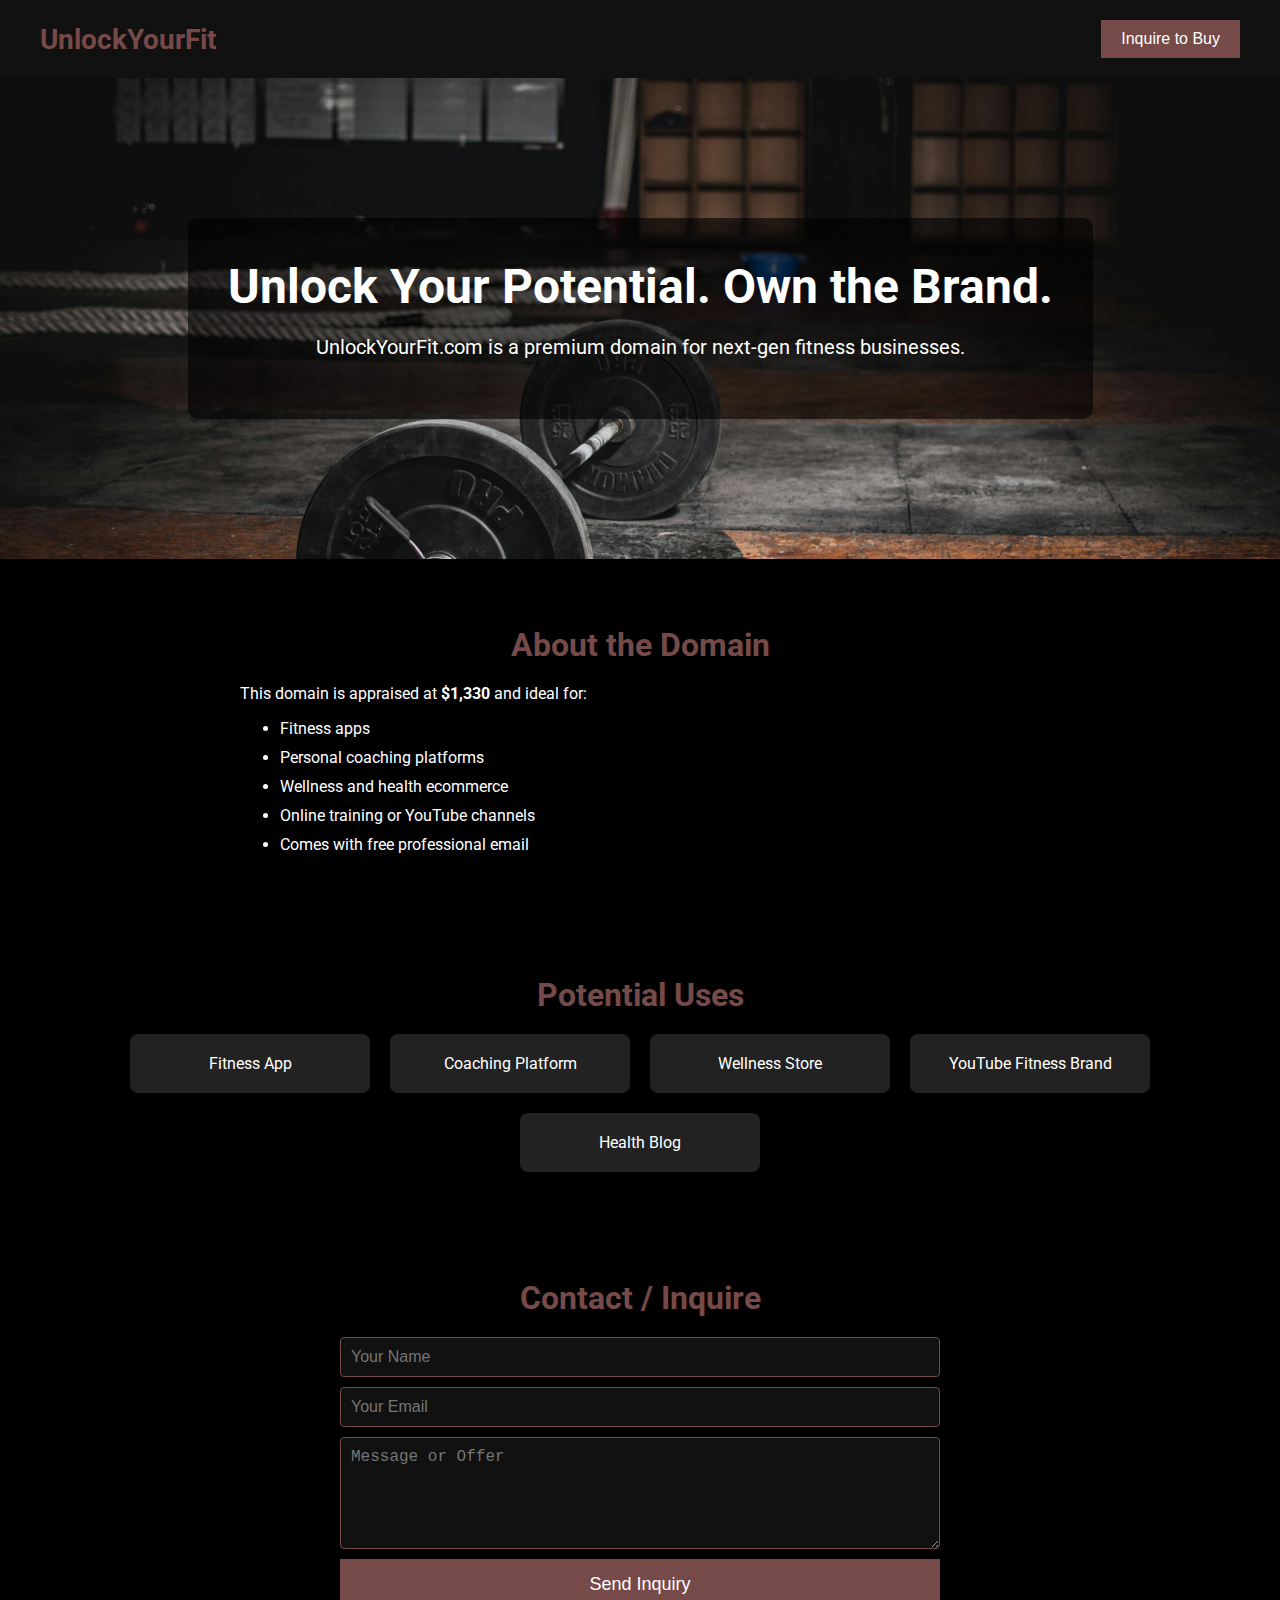
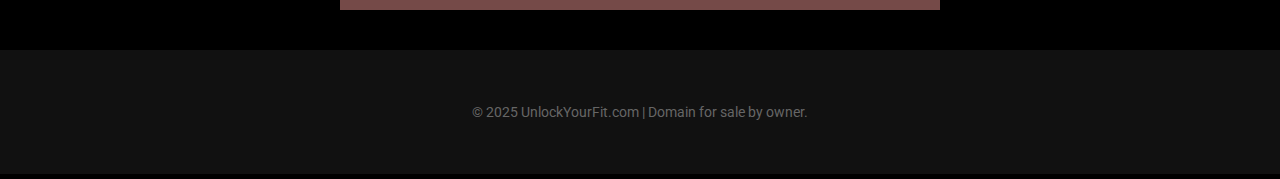
<file: index.html>
<!DOCTYPE html>
<html lang="en">
<head>
  <meta charset="UTF-8">
  <meta name="viewport" content="width=device-width, initial-scale=1.0">
  <title>Unlock Your Fit</title>
  <link href="https://fonts.googleapis.com/css2?family=Roboto:wght@400;700&display=swap" rel="stylesheet">
  <link rel="stylesheet" href="style.css">
 <!-- Google tag (gtag.js) -->
<script async src="https://www.googletagmanager.com/gtag/js?id=G-24G43FHL9S"></script>
<script>
  window.dataLayer = window.dataLayer || [];
  function gtag(){dataLayer.push(arguments);}
  gtag('js', new Date());

  gtag('config', 'G-24G43FHL9S');
</script>
</head>
<body>
  <header>
    <div class="logo">UnlockYourFit</div>
    <button class="nav-btn" onclick="document.getElementById('contact').scrollIntoView({ behavior: 'smooth' })">Inquire to Buy</button>
  </header>

  <section class="hero">
    <div class="hero-content">
      <h1>Unlock Your Potential. Own the Brand.</h1>
      <p>UnlockYourFit.com is a premium domain for next-gen fitness businesses.</p>
    </div>
  </section>

  <section>
    <h2 class="section-title">About the Domain</h2>
    <div class="features">
      <p>This domain is appraised at <strong>$1,330</strong> and ideal for:</p>
      <ul>
        <li>Fitness apps</li>
        <li>Personal coaching platforms</li>
        <li>Wellness and health ecommerce</li>
        <li>Online training or YouTube channels</li>
        <li>Comes with free professional email</li>
      </ul>
    </div>
  </section>

  <section>
    <h2 class="section-title">Potential Uses</h2>
    <div class="use-cases">
      <div class="use-case">Fitness App</div>
      <div class="use-case">Coaching Platform</div>
      <div class="use-case">Wellness Store</div>
      <div class="use-case">YouTube Fitness Brand</div>
      <div class="use-case">Health Blog</div>
    </div>
  </section>

  <section id="contact">
    <h2 class="section-title">Contact / Inquire</h2>
    <form>
      <input type="text" placeholder="Your Name" required>
      <input type="email" placeholder="Your Email" required>
      <textarea placeholder="Message or Offer" rows="5" required></textarea>
      <button class="cta" type="submit">Send Inquiry</button>
    </form>
  </section>

  <footer>
    <p>&copy; 2025 UnlockYourFit.com | Domain for sale by owner.</p>
  </footer>
</body>
</html>
</file>
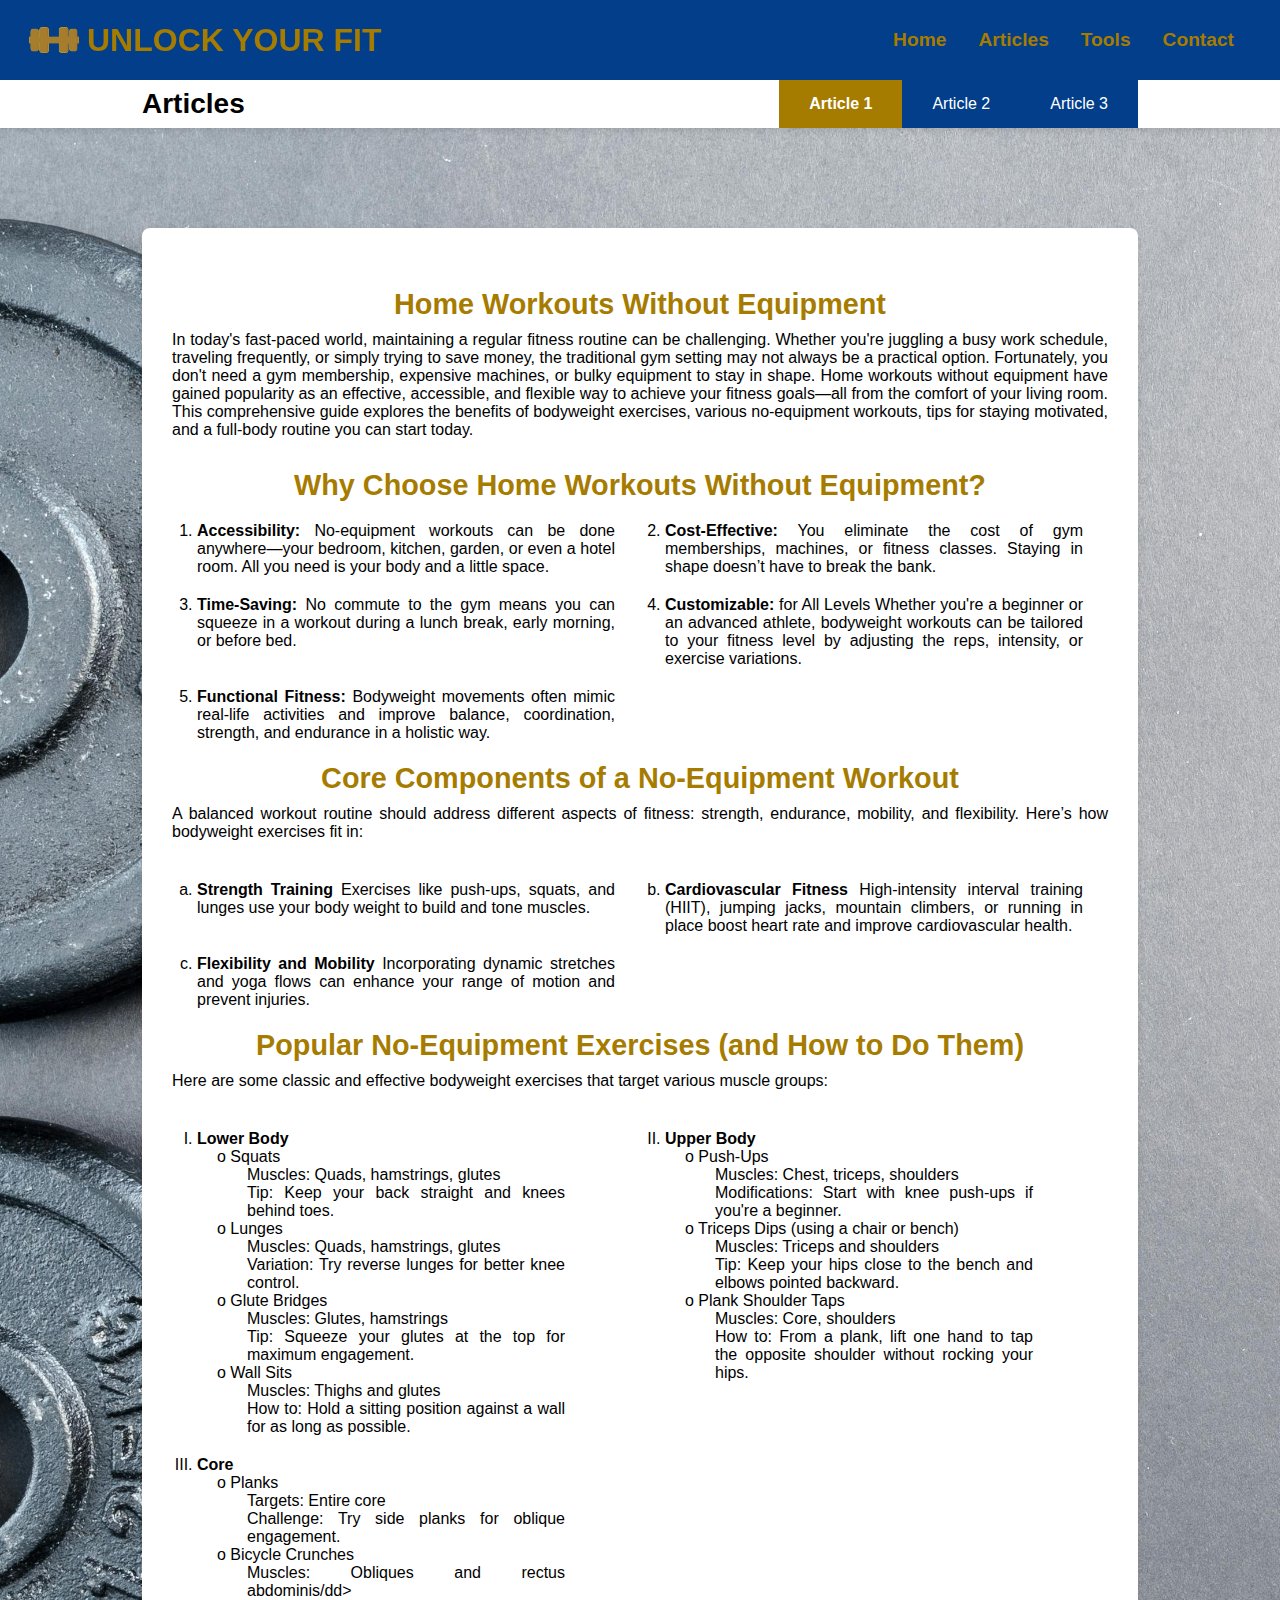
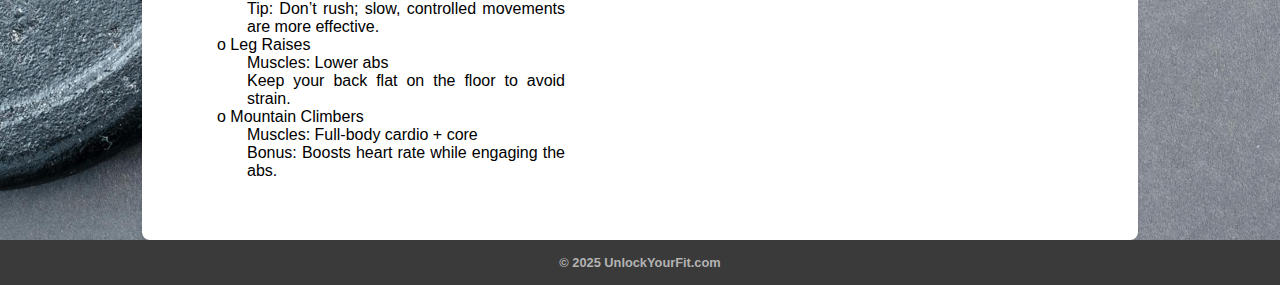
<file: articles.html>
<!DOCTYPE html>
<html lang="en">

<head>
  <meta charset="UTF-8" />
  <meta name="viewport" content="width=device-width, initial-scale=1.0" />
  <title>Unlock Your Fit</title>
  <link rel="stylesheet" href="styles-articles.css" />
  <link href="https://fonts.googleapis.com/css2?family=Saira:ital,wght@0,100..900;1,100..900&display=swap"
    rel="stylesheet" />
  <script async src="https://pagead2.googlesyndication.com/pagead/js/adsbygoogle.js?client=ca-pub-2426995414809397"
     crossorigin="anonymous"></script>
</head>

<body>
  <!-- Navbar Section-->
  <nav class="navbar">
    <div class="navbar__container">
      <a href="/" id="navbar__logo"><img class="web__logo" src="/images/website_logo.png" alt="dumbbell" />UNLOCK YOUR
        FIT</a>
      <div class="navbar__toggle" id="mobile-menu">
        <span class="bar"></span>
        <span class="bar"></span>
        <span class="bar"></span>
      </div>
      <ul class="navbar__menu">
        <li class="navbar__item">
          <a href="/" class="navbar__links">Home</a>
        </li>
        <li class="navbar__item">
          <a href="/articles.html" class="navbar__links">Articles</a>
        </li>
        <li class="navbar__item">
          <a href="/tools.html" class="navbar__links">Tools</a>
        </li>
        <li class="navbar__item">
          <a href="/contact.html" class="navbar__links">Contact</a>
        </li>
      </ul>
    </div>
  </nav>

  <header>
    <nav>
      <h1>Articles</h1>
      <ul class="tabs">
        <li class="tab is-active">
          <a data-switcher data-tab="1">Article 1</a>
        </li>
        <li class="tab">
          <a data-switcher data-tab="2">Article 2</a>
        </li>
        <li class="tab">
          <a data-switcher data-tab="3">Article 3</a>
        </li>
      </ul>
    </nav>
  </header>

  <main>
    <section class="pages">
      <div class="page is-active" data-page="1">
        <h2>Home Workouts Without Equipment</h2>
        <p>
          In today's fast-paced world, maintaining a regular fitness routine can
          be challenging. Whether you're juggling a busy work schedule,
          traveling frequently, or simply trying to save money, the traditional
          gym setting may not always be a practical option. Fortunately, you
          don't need a gym membership, expensive machines, or bulky equipment to
          stay in shape. Home workouts without equipment have gained popularity
          as an effective, accessible, and flexible way to achieve your fitness
          goals—all from the comfort of your living room. This comprehensive
          guide explores the benefits of bodyweight exercises, various
          no-equipment workouts, tips for staying motivated, and a full-body
          routine you can start today.
        </p>

        <h3>Why Choose Home Workouts Without Equipment?
          </h2>
          <ol>
            <li>
              <b>Accessibility:</b> No-equipment workouts can be done anywhere—your
              bedroom, kitchen, garden, or even a hotel room. All you need is your
              body and a little space.
            </li>
            <li>
              <b>Cost-Effective:</b> You eliminate the cost of gym memberships, machines,
              or fitness classes. Staying in shape doesn’t have to break the bank.
            </li>
            <li>
              <b>Time-Saving:</b> No commute to the gym means you can squeeze in a
              workout during a lunch break, early morning, or before bed.
            </li>
            <li>
              <b>Customizable:</b> for All Levels Whether you're a beginner or an
              advanced athlete, bodyweight workouts can be tailored to your fitness
              level by adjusting the reps, intensity, or exercise variations.
            </li>
            <li>
              <b>Functional Fitness:</b> Bodyweight movements often mimic real-life
              activities and improve balance, coordination, strength, and endurance
              in a holistic way.
            </li>
          </ol>

          <h4>Core Components of a No-Equipment Workout</h4>
          <p>
            A balanced workout routine should address different aspects of fitness: strength, endurance, mobility, and
            flexibility. Here’s how bodyweight exercises fit in:
          </p>
          <ol type="a">
            <li>
              <b>Strength Training</b>
              Exercises like push-ups, squats, and lunges use your body weight to build and tone muscles.
            </li>
            <li>
              <b>Cardiovascular Fitness</b>
              High-intensity interval training (HIIT), jumping jacks, mountain climbers, or running in place boost heart
              rate and improve cardiovascular health.
            </li>
            <li>
              <b>Flexibility and Mobility</b>
              Incorporating dynamic stretches and yoga flows can enhance your range of motion and prevent injuries.
            </li>
          </ol>

          <h5>Popular No-Equipment Exercises (and How to Do Them)</h5>
          <p>
            Here are some classic and effective bodyweight exercises that target various muscle groups:
          </p>
          <ol type="I">
            <li>
              <b>Lower Body</b>
              <dl>
                <dt>o Squats</dt>
                <dd>Muscles: Quads, hamstrings, glutes</dd>
                <dd>Tip: Keep your back straight and knees behind toes.</dd>
                <dt>o Lunges</dt>
                <dd>Muscles: Quads, hamstrings, glutes</dd>
                <dd>Variation: Try reverse lunges for better knee control.</dd>
                <dt>o Glute Bridges</dt>
                <dd>Muscles: Glutes, hamstrings</dd>
                <dd>Tip: Squeeze your glutes at the top for maximum engagement.</dd>
                <dt>o Wall Sits</dt>
                <dd>Muscles: Thighs and glutes</dd>
                <dd>How to: Hold a sitting position against a wall for as long as possible.</dd>
              </dl>
            </li>
            <li>
              <b>Upper Body</b>
              <dl>
                <dt>o Push-Ups</dt>
                <dd>Muscles: Chest, triceps, shoulders</dd>
                <dd>Modifications: Start with knee push-ups if you're a beginner.</dd>
                <dt>o Triceps Dips (using a chair or bench)</dt>
                <dd>Muscles: Triceps and shoulders</dd>
                <dd>Tip: Keep your hips close to the bench and elbows pointed backward.</dd>
                <dt>o Plank Shoulder Taps</dt>
                <dd>Muscles: Core, shoulders</dd>
                <dd>How to: From a plank, lift one hand to tap the opposite shoulder without rocking your hips.</dd>
              </dl>
            </li>
            <li>
              <b>Core</b>
              <dt>o Planks</dt>
              <dd>Targets: Entire core</dd>
              <dd>Challenge: Try side planks for oblique engagement.</dd>
              <dt>o Bicycle Crunches</dt>
              <dd>Muscles: Obliques and rectus abdominis/dd>
              <dd>Tip: Don’t rush; slow, controlled movements are more effective.</dd>
              <dt>o Leg Raises</dt>
              <dd>Muscles: Lower abs</dd>
              <dd>Keep your back flat on the floor to avoid strain.</dd>
              <dt>o Mountain Climbers</dt>
              <dd>Muscles: Full-body cardio + core</dd>
              <dd>Bonus: Boosts heart rate while engaging the abs.</dd>
              </dl>
            </li>
          </ol>
      </div>
      <!-- End of Article 1  -->
      <div class="page" data-page="2">
        <h2>Resistance Band Training</h2>
        <p>In the world of fitness, simplicity often yields the most effective results. While gym machines and heavy
          weights have their place, there’s one underrated tool that can offer a full-body workout, improve strength and
          mobility, and travel easily with you: the resistance band.

          Whether you’re a beginner looking to get started with strength training or an experienced athlete searching
          for more variety, resistance band training offers an adaptable, affordable, and surprisingly powerful workout
          solution. In this comprehensive guide, we’ll explore what resistance bands are, their benefits, how to use
          them, key exercises, and a complete training plan you can start today.
        </p>

        <h3>What Are Resistance Bands?</h3>
        <p>
          Resistance bands are elastic bands made of rubber or latex that provide external resistance to your muscles
          during an exercise. They come in various shapes, sizes, and resistance levels, such as:
        </p>
        <ul>
          <li>Loop bands: Circular bands often used for lower body work.</li>
          <li>Tube bands with handles: Resemble jump ropes and are ideal for upper body exercises.</li>
          <li>Therapy bands: Flat, wide bands used for rehabilitation and stretching.</li>
          <li>Figure 8 bands: Shaped like an "8", great for upper body isolation moves.</li>
        </ul>
        <p>
          Each type of band is color-coded to indicate resistance level—ranging from light to extra heavy—though color
          coding may vary between brands.
        </p>

        <h4>Why Train with Resistance Bands?</h4>
        <ol>
          <b>Versatile for All Fitness Levels</b>
          <p>
            From beginners to pros, resistance bands can be adapted to your strength level by using thicker bands or
            doubling up for added resistance.
          </p>
          <b>Joint-Friendly</b>
          <p>
            Unlike heavy weights, resistance bands offer smooth, controlled motion that’s gentle on joints, making
            them
            ideal for injury prevention and rehabilitation.
          </p>
          <b>Build Strength and Muscle</b>
          <p>
            Resistance bands challenge your muscles through the entire range of motion—especially during eccentric
            (lowering) movements—which promotes greater muscle activation and growth.
          </p>
          <b>Portable and Space-Efficient</b>
          <p>
            Bands are compact and lightweight, making them perfect for travel, home workouts, or even outdoor
            sessions.
          </p>
          <b>Great for Functional Training</b>
          <p>
            Bands simulate real-world movements by engaging stabilizer muscles, improving balance, and increasing
            joint
            mobility.
          </p>
        </ol>
        <h5>Muscles You Can Target with Resistance Bands</h5>
        <p>Resistance bands allow you to work virtually every muscle group:</p>
        <ul>
          <li>Upper Body: Chest, shoulders, back, biceps, triceps</li>
          <li>Lower Body: Glutes, hamstrings, quads, calves</li>
          <li>Core: Abs, obliques, lower back</li>
        </ul>
        <p>
          You can use bands for strength training, stretching, rehab, warm-ups, and even dynamic cardio movements.
        </p>
        <h6>How to Get Started with Resistance Band Training</h6>
        <ol type="1">
          <li>Choose the Right Band</li>
          <p>
            Start with a light or medium resistance if you’re new to strength training. Over time, you can progress to
            heavier bands for more resistance.
          </p>
          <li>Warm-Up First</li>
          <p>
            Even if resistance bands are low-impact, warming up is essential. Spend 5–10 minutes doing dynamic stretches
            or light cardio like marching in place.
          </p>
          <li>Focus on Form</li>
          <p>
            Control each movement. Don’t let the band snap back—this phase (eccentric) is key to strength development.
          </p>
          <li>Anchor Safely</li>
          <p>
            If you’re anchoring bands to doors or furniture, ensure the anchor is secure and the band won’t slip during
            movement.
          </p>
          <li>Track Your Progress</li>
          <p>Record your reps, sets, and resistance level. Gradually increase difficulty by adding more reps, using a
            thicker band, or performing slower repetitions.</p>
        </ol>
      </div>
      <!-- End of Article 2  -->
      <div class="page" data-page="3">
        <h2>The Best Exercises for Muscle Growth: Build Strength, Size, and Power</h2>
        <p>
          Building muscle isn't just about lifting heavy—it's about lifting smart. Whether you're looking to gain
          strength, improve athletic performance, or sculpt a lean, muscular physique, choosing the right exercises is
          crucial. With thousands of workout options available, it’s easy to get overwhelmed. That’s why we’ve compiled
          the best exercises for muscle growth, backed by science and favored by athletes and coaches around the world.

          This comprehensive guide explores the principles of hypertrophy, the top exercises for each muscle group, and
          key tips to make your workouts more effective.
        </p>
        <h3>Understanding Muscle Growth (Hypertrophy)</h3>
        <p>
          Before diving into the best exercises, it’s important to understand what causes muscles to grow. Muscle
          hypertrophy happens primarily through:
        </p>
        <ol type="1">
          <li>Mechanical Tension – Lifting heavy loads with proper form stretches and stresses the muscle fibers.</li>
          <li>Muscle Damage – Controlled tearing of muscle fibers during resistance training leads to repair and growth.</li>
          <li>Metabolic Stress – The "burn" or pump you feel during higher rep sets stimulates growth through lactic acid buildup and cellular swelling.</li>
        </ol>
        <p>To maximize muscle growth, your workouts should include progressive overload (gradually increasing resistance), volume (total sets and reps), and consistency over time.</p>
        <h4>Top Compound and Isolation Exercises for Muscle Growth</h4>
        <p>The best exercises combine compound lifts (multi-joint movements) with isolation exercises (targeting specific muscles) to maximize size and strength across the entire body.</p>
        <ol type ="1">
        <li>
          <b>Chest</b>
          <dt>Barbell Bench Press</dt>
          <ul>
          <li>Why it works: Targets the chest, shoulders, and triceps. Allows for heavy loads and progressive overload.</li>
          <li>Tip: Keep your feet planted, lower the bar slowly, and press up explosively.</li>
          </ul>
          <dt>Dumbbell Press</dt>
          <ul>
          <li>Why it works: Enhances range of motion and recruits stabilizer muscles.</li>
          <li>Variation: Flat, incline, or decline to emphasize different chest areas.</li>
          </ul>
          <dt>Chest Fly (Cable or Dumbbell)</dt>
          <ul>
          <li>Why it works: Great isolation exercise for inner and outer chest development.</li>
          <li>Tip: Keep a slight bend in the elbows and focus on squeezing the chest at the top.</li>
          </ul>
        </li>

        <li>
          <b>Back</b>
          <dt>Pull-Ups or Chin-Ups</dt>
          <ul>
          <li>Why it works: Builds wide lats and upper-back strength.</li>
          <li>Tip: Use different grips to target specific areas (e.g., wide for lats, close for biceps).</li>
          </ul>
          <dt>Barbell Rows</dt>
          <ul>
          <li>Why it works: Engages the lats, rhomboids, and rear delts. Builds thickness.</li>
          <li>Tip: Keep your back flat and pull to your lower ribs.</li>
          </ul>
          <dt>Lat Pulldowns</dt>
          <ul>
          <li>Why it works: Good alternative to pull-ups; helps isolate the lats.</li>
          <li>Tip: Lean slightly back and pull the bar to your chest, not behind your neck.</li>
          </ul>
        </li>

        <li>
          <b>Shoulders</b>
          <dt>Overhead Press (Barbell or Dumbbell)</dt>
          <ul>
          <li>WWhy it works: Trains the entire shoulder girdle and triceps.</li>
          <li>Tip: Perform seated or standing. Avoid flaring elbows too wide.</li>
          </ul>
          <dt>Lateral Raises</dt>
          <ul>
          <li>Why it works: Isolates the side delts to build width.</li>
          <li>Tip: Use light weights with controlled form; don’t swing.</li>
          </ul>
          <dt>Rear Delt Flys</dt>
          <ul>
          <li>Why it works: Targets the often-neglected rear deltoids.</li>
          <li>Tip: Bend forward and raise arms to the side in a T-shape.</li>
          </ul>
        </li>

        <li>
          <b>Arms</b>
          <dt>Barbell Bicep Curls</dt>
          <ul>
          <li>WWhy it works: Classic bicep-builder that allows heavy resistance.</li>
          <li>Tip: Avoid swinging; keep elbows pinned to your sides.</li>
          </ul>
          <dt>Dumbbell Hammer Curls</dt>
          <ul>
          <li>Why it works: Emphasizes the brachialis and forearms.</li>
          <li>Tip: Keep palms facing each other and lift with control.</li>
          </ul>
          <dt>Triceps Dips</dt>
          <ul>
          <li>Why it works: Bodyweight compound movement that targets all three heads of the triceps.</li>
          <li>Tip: Lean slightly forward and keep elbows tucked.</li>
          </ul>
          <dt>Overhead Triceps Extensions</dt>
          <ul>
          <li>Why it works: Isolates the long head of the triceps.</li>
          <li>Tip: Use a dumbbell or rope and keep elbows close to your ears.</li>
          </ul>
        </li>

        <li>
          <b>Legs</b>
          <dt>Barbell Back Squats</dt>
          <ul>
          <li>WWhy it works: King of all exercises—targets quads, glutes, hamstrings, and core.</li>
          <li>Tip: Keep chest up, knees out, and squat to at least parallel.</li>
          </ul>
          <dt>Romanian Deadlifts</dt>
          <ul>
          <li>Why it works: Builds hamstrings and glutes while strengthening the posterior chain.</li>
          <li>Tip: Hinge at the hips, not the waist. Keep a slight bend in the knees.</li>
          </ul>
          <dt>Leg Press</dt>
          <ul>
          <li>Why it works: Adds volume to leg training without taxing the lower back.</li>
          <li>Tip: Don’t lock your knees at the top.</li>
          </ul>
          <dt>Walking Lunges</dt>
          <ul>
          <li>Why it works: Builds quads and glutes while improving balance and coordination.</li>
          <li>Tip: Keep torso upright and take deep steps.</li>
          </ul>
        </li>


        <li>
          <b>Glutes and Hamstring</b>
          <dt>Hip Thrusts</dt>
          <ul>
          <li>WWhy it works: Best exercise to isolate and grow glutes.</li>
          <li>Tip: Keep chin tucked and squeeze glutes at the top.</li>
          </ul>
          <dt>Glute Kickbacks (Cable or Band)</dt>
          <ul>
          <li>Why it works: Excellent glute isolation move.</li>
          <li>Tip: Use slow, controlled motion for maximum activation.</li>
          </ul>
        </li>

        <li>
          <b>Core</b>
          <dt>Hanging Leg Raises</dt>
          <ul>
          <li>WWhy it works: Targets the lower abs and improves grip strength.</li>
          <li>Tip: Avoid swinging and raise legs to at least waist height.</li>
          </ul>
          <dt>Weighted Cable Crunches</dt>
          <ul>
          <li>Why it works: Allows progressive overload for the abs.</li>
          <li>Tip: Curl your spine and contract your abs fully.</li>
          </ul>
          <dt>Plank Variations</dt>
          <ul>
          <li>Why it works: Builds deep core stability and endurance.</li>
          <li>Tip: Add weight or extend duration to progress.</li>
          </ul>
        </li>


      </ol>
      
      
      </div>
      <!-- End of Article 3  -->

    </section>
  </main>

  <!-- Footer Section -->
  <div class="footer">
    <h1>© 2025 UnlockYourFit.com</h1>
  </div>

  <script src="app.js"></script>
</body>

</html>
</file>
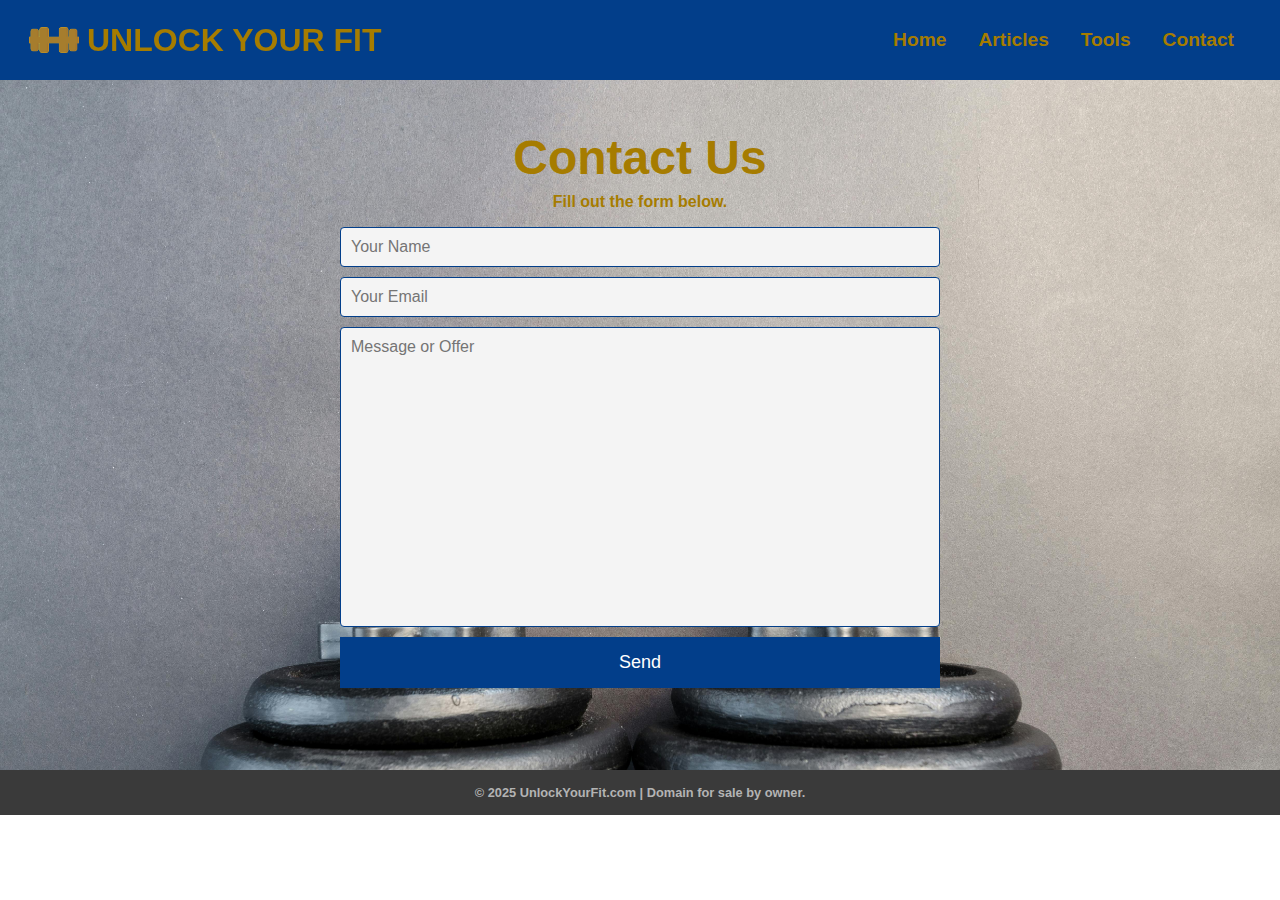
<file: contact.html>
<!DOCTYPE html>
<html lang="en">
  <head>
    <meta charset="UTF-8" />
    <meta name="viewport" content="width=device-width, initial-scale=1.0" />
    <title>Unlock Your Fit</title>
    <link rel="stylesheet" href="styles.css" />
    <link
      href="https://fonts.googleapis.com/css2?family=Saira:ital,wght@0,100..900;1,100..900&display=swap"
      rel="stylesheet"
    />
  </head>
  <body>
    <!-- Navbar Section-->
    <nav class="navbar">
      <div class="navbar__container">
        <a href="/" id="navbar__logo"
          ><img
            class="web__logo"
            src="/images/website_logo.png"
            alt="dumbbell"
          />UNLOCK YOUR FIT</a
        >
        <div class="navbar__toggle" id="mobile-menu">
          <span class="bar"></span>
          <span class="bar"></span>
          <span class="bar"></span>
        </div>
        <ul class="navbar__menu">
          <li class="navbar__item">
            <a href="/" class="navbar__links">Home</a>
          </li>
          <li class="navbar__item">
            <a href="/articles.html" class="navbar__links">Articles</a>
          </li>
          <li class="navbar__item">
            <a href="/tools.html" class="navbar__links">Tools</a>
          </li>
          <li class="navbar__item">
            <a href="/contact.html" class="navbar__links">Contact</a>
          </li>
        </ul>
      </div>
    </nav>

    <!-- Contact Section -->
    <div class="contact">
      <h1>Contact Us</h1>
      <h2>Fill out the form below.</h2>
      <div class="contact__container">
        <div class="contact__items">
          <form action="https://formspree.io/f/your-form-id" method="POST">
            <input type="text" name="name" placeholder="Your Name" required />
            <input
              type="email"
              name="email"
              placeholder="Your Email"
              required
            />
            <textarea
              name="message"
              placeholder="Message or Offer"
              required
            ></textarea>
            <button class="cta" type="submit">Send</button>
          </form>
        </div>
      </div>
    </div>

    <!-- Footer Section -->
    <div class="footer">
      <h1>© 2025 UnlockYourFit.com | Domain for sale by owner.</h1>
    </div>

    <script src="app.js"></script>
  </body>
</html>
</file>
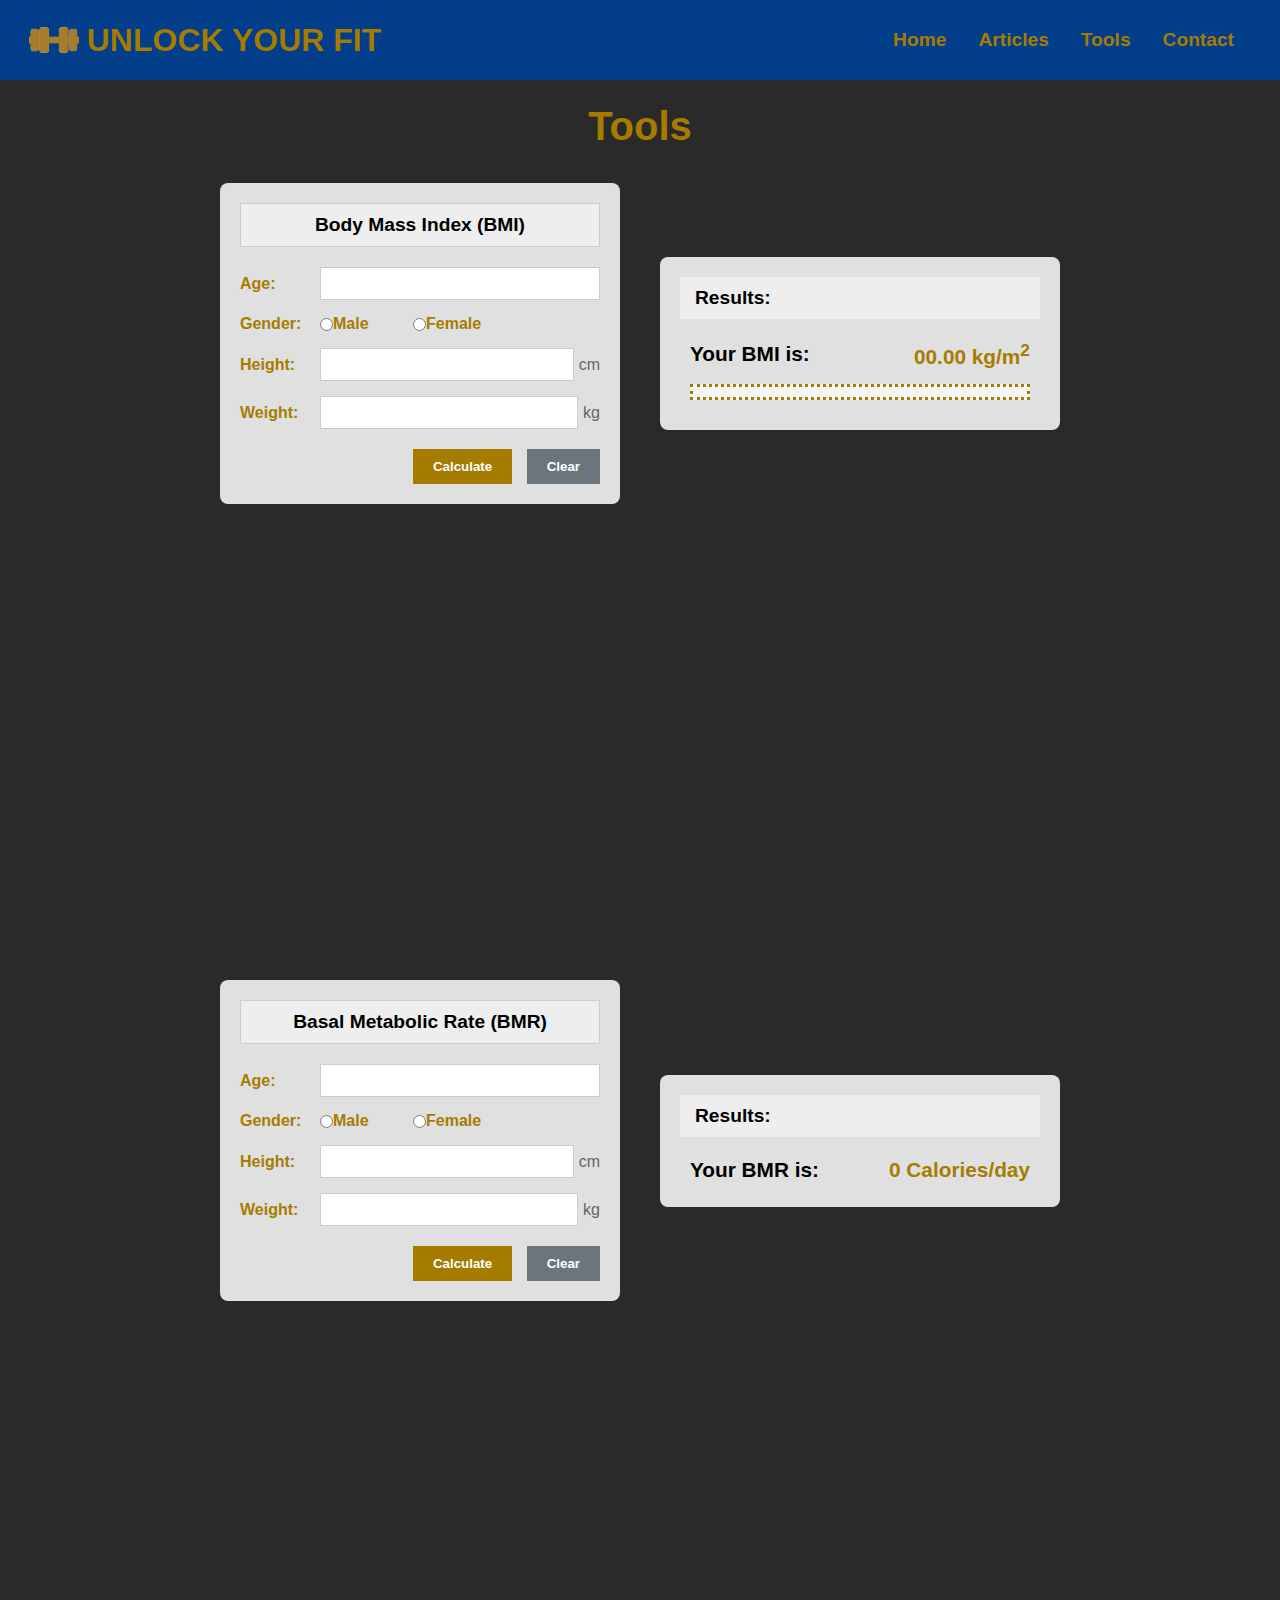
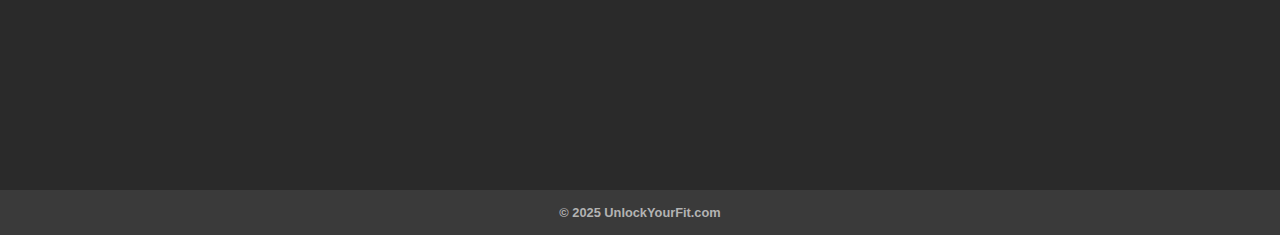
<file: tools.html>
<!DOCTYPE html>
<html lang="en">
  <head>
    <meta charset="UTF-8" />
    <meta name="viewport" content="width=device-width, initial-scale=1.0" />
    <title>Unlock Your Fit</title>
    <link rel="stylesheet" href="styles.css" />
    <link
      href="https://fonts.googleapis.com/css2?family=Saira:ital,wght@0,100..900;1,100..900&display=swap"
      rel="stylesheet"
    />
    <script async src="https://pagead2.googlesyndication.com/pagead/js/adsbygoogle.js?client=ca-pub-2426995414809397"
     crossorigin="anonymous"></script>
  </head>
  <body>
    <!-- Navbar Section-->
    <nav class="navbar">
      <div class="navbar__container">
        <a href="/" id="navbar__logo"
          ><img
            class="web__logo"
            src="/images/website_logo.png"
            alt="dumbbell"
          />UNLOCK YOUR FIT</a
        >
        <div class="navbar__toggle" id="mobile-menu">
          <span class="bar"></span>
          <span class="bar"></span>
          <span class="bar"></span>
        </div>
        <ul class="navbar__menu">
          <li class="navbar__item">
            <a href="/" class="navbar__links">Home</a>
          </li>
          <li class="navbar__item">
            <a href="/articles.html" class="navbar__links">Articles</a>
          </li>
          <li class="navbar__item">
            <a href="/tools.html" class="navbar__links">Tools</a>
          </li>
          <li class="navbar__item">
            <a href="/contact.html" class="navbar__links">Contact</a>
          </li>
        </ul>
      </div>
    </nav>

    <!-- Tools Section -->
    <div class="tools">
      <h1>Tools</h1>
      <div class="tools__container">
        <div class="tools__calculator">
          <div class="tabs">
            <button class="tab-button active">Body Mass Index (BMI)</button>
          </div>
          <div class="form-content">
            <div class="form-group">
              <label for="age">Age:</label>
              <input type="number" id="age" value="" />
            </div>
            <div class="form-group">
              <label>Gender:</label>
              <input type="radio" id="male" name="gender" value="male" />
              <label for="male"> Male</label>
              <input type="radio" id="female" name="gender" value="female" />
              <label for="female"> Female</label>
            </div>
            <div class="form-group">
              <label for="height">Height:</label>
              <input type="number" id="height" value="" />
              <span>cm</span>
            </div>
            <div class="form-group">
              <label for="weight">Weight:</label>
              <input type="number" id="weight" />
              <span>kg</span>
            </div>
            <div class="buttons">
              <button class="calculate-button" onclick="check();">
                Calculate
              </button>
              <button class="clear-button" onclick="clearBmi();">Clear</button>
            </div>
          </div>
        </div>
        <div class="tools__result">
          <h2>Results:</h2>
          <div class="results__container">
            <p class="text">Your BMI is:</p>
            <div id="result">00.00 kg/m<sup>2</sup></div>
          </div>
          <div class="results__container">
            <p class="comment"></p>
          </div>
        </div>
      </div>
    </div>

    <div class="bmr">
      <div class="bmr__container">
        <div class="bmr__calculator">
          <div class="tabs">
            <button class="tab-button active">Basal Metabolic Rate (BMR)</button>
          </div>
          <div class="form-content">
            <div class="form-group">
              <label for="age-bmr">Age:</label>
              <input type="number" id="age-bmr" value="" />
            </div>
            <div class="form-group">
              <label>Gender:</label>
              <input type="radio" id="male-bmr" name="gender" value="male" />
              <label for="male-bmr"> Male</label>
              <input type="radio" id="female-bmr" name="gender" value="female" />
              <label for="female-bmr"> Female</label>
            </div>
            <div class="form-group">
              <label for="height-bmr">Height:</label>
              <input type="number" id="height-bmr" value="" />
              <span>cm</span>
            </div>
            <div class="form-group">
              <label for="weight-bmr">Weight:</label>
              <input type="number" id="weight-bmr" />
              <span>kg</span>
            </div>
            <div class="buttons">
              <button class="calculate-button-bmr" onclick="checkBmr();">
                Calculate
              </button>
              <button class="clear-button-bmr" onclick="clearBmr();">Clear</button>
            </div>
          </div>
        </div>
        <div class="bmr__result">
          <h2>Results:</h2>
          <div class="results__bmr">
            <p class="bmr-text">Your BMR is:</p>
            <div id="bmr-result">0 Calories/day</div>
          </div>
          <!-- <div class="results__bmr">
            <p class="comment-bmr"></p>
          </div> -->
        </div>
      </div>
    </div>

    <!-- Footer Section -->
    <div class="footer">
      <h1>© 2025 UnlockYourFit.com</h1>
    </div>

    <script src="app.js"></script>
  </body>
</html>
</file>
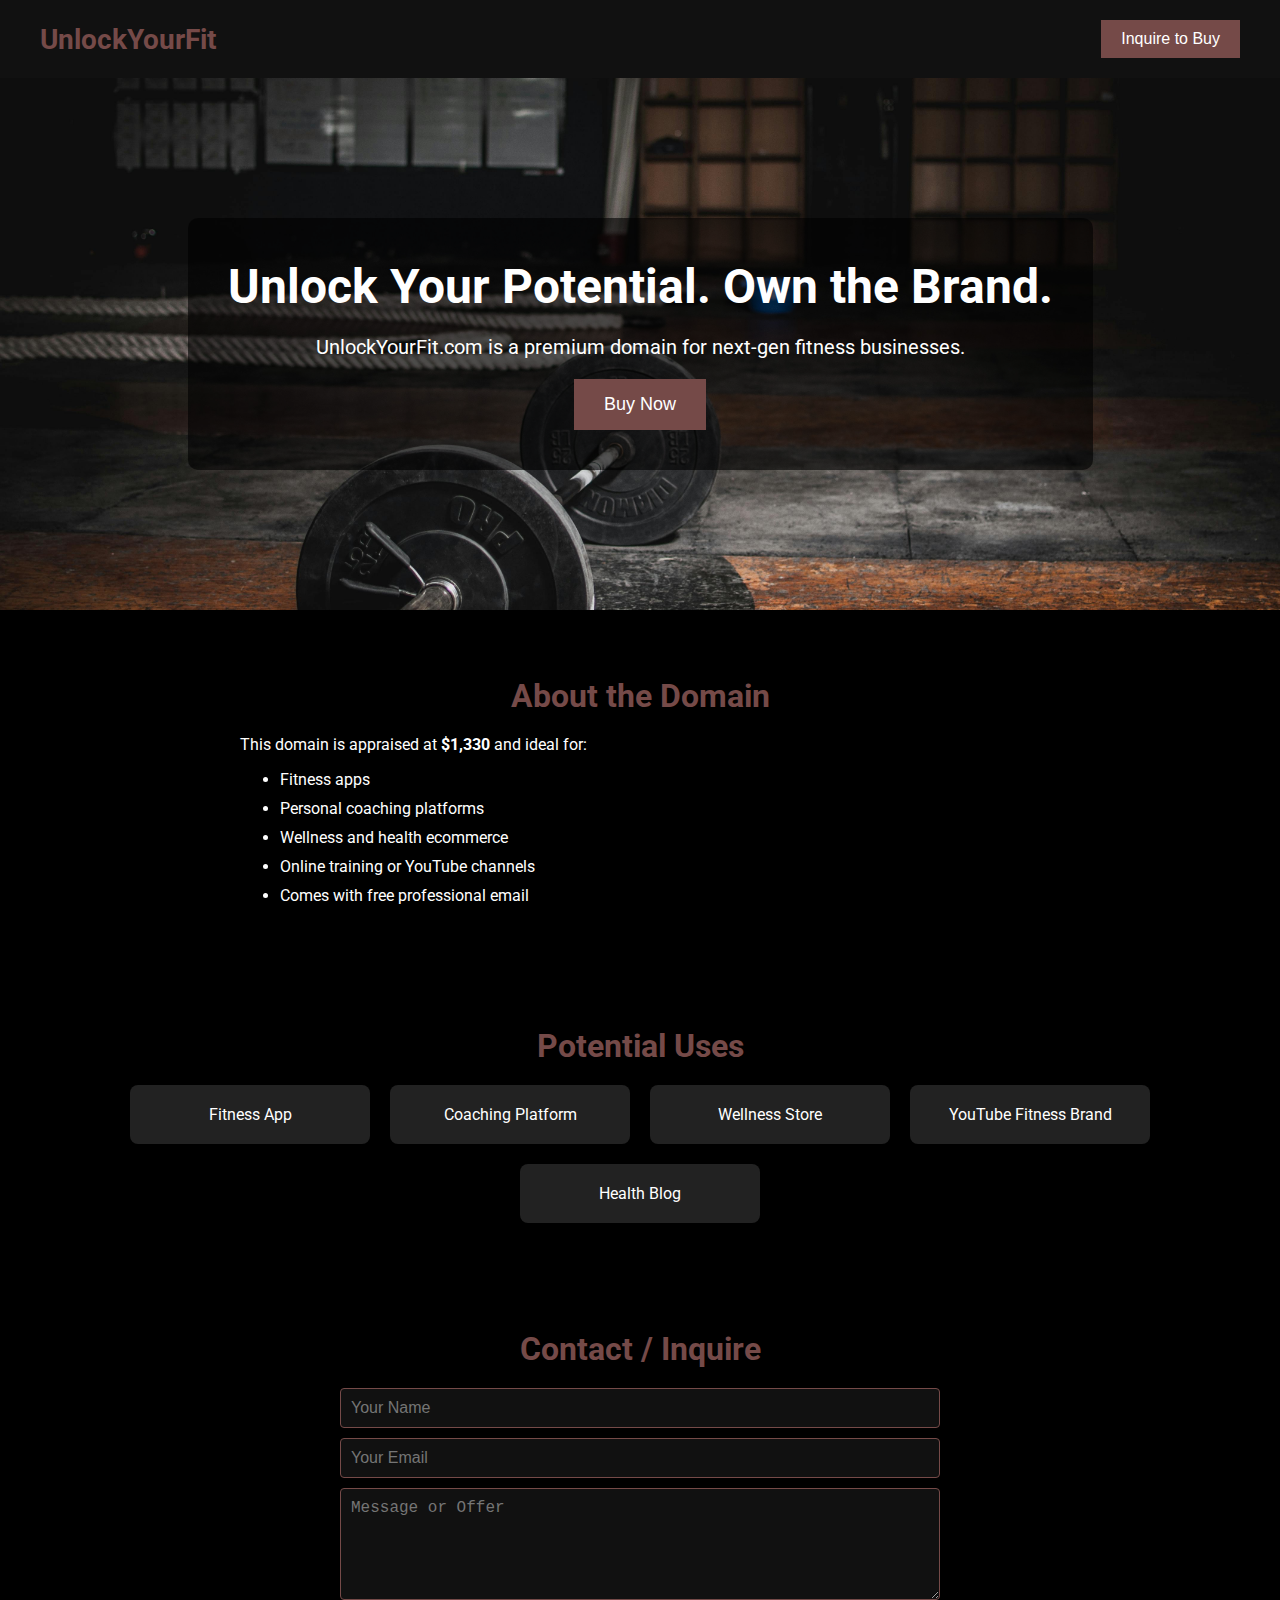
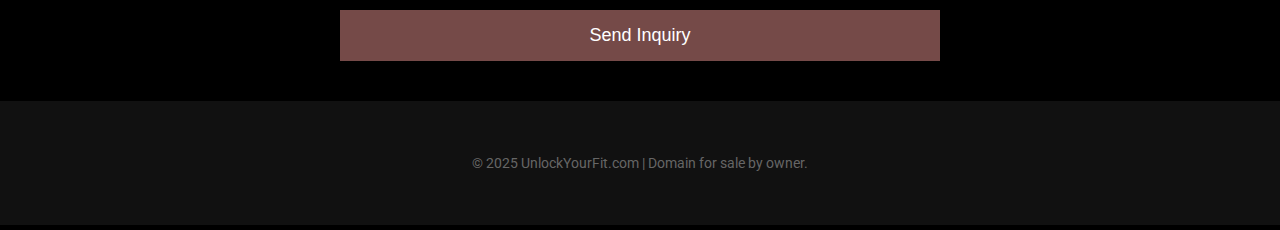
<file: unlockyourfit_landing.html>
<!DOCTYPE html>
<html lang="en">
<head>
  <meta charset="UTF-8">
  <meta name="viewport" content="width=device-width, initial-scale=1.0">
  <title>Unlock Your Fit</title>
  <link href="https://fonts.googleapis.com/css2?family=Roboto:wght@400;700&display=swap" rel="stylesheet">
  <link rel="stylesheet" href="style.css">
  <script async src="https://www.googletagmanager.com/gtag/js?id=G-XXXXXXXXXX"></script>
 <!-- Google tag (gtag.js) -->
<script async src="https://www.googletagmanager.com/gtag/js?id=G-24G43FHL9S"></script>
<script>
  window.dataLayer = window.dataLayer || [];
  function gtag(){dataLayer.push(arguments);}
  gtag('js', new Date());

  gtag('config', 'G-24G43FHL9S');
</script>
</head>
<body>
  <header>
    <div class="logo">UnlockYourFit</div>
    <button class="nav-btn" onclick="document.getElementById('contact').scrollIntoView({ behavior: 'smooth' })">Inquire to Buy</button>
  </header>

  <section class="hero">
    <div class="hero-content">
      <h1>Unlock Your Potential. Own the Brand.</h1>
      <p>UnlockYourFit.com is a premium domain for next-gen fitness businesses.</p>
      <button class="cta">Buy Now</button>
    </div>
  </section>

  <section>
    <h2 class="section-title">About the Domain</h2>
    <div class="features">
      <p>This domain is appraised at <strong>$1,330</strong> and ideal for:</p>
      <ul>
        <li>Fitness apps</li>
        <li>Personal coaching platforms</li>
        <li>Wellness and health ecommerce</li>
        <li>Online training or YouTube channels</li>
        <li>Comes with free professional email</li>
      </ul>
    </div>
  </section>

  <section>
    <h2 class="section-title">Potential Uses</h2>
    <div class="use-cases">
      <div class="use-case">Fitness App</div>
      <div class="use-case">Coaching Platform</div>
      <div class="use-case">Wellness Store</div>
      <div class="use-case">YouTube Fitness Brand</div>
      <div class="use-case">Health Blog</div>
    </div>
  </section>

  <section id="contact">
    <h2 class="section-title">Contact / Inquire</h2>
    <form>
      <input type="text" placeholder="Your Name" required>
      <input type="email" placeholder="Your Email" required>
      <textarea placeholder="Message or Offer" rows="5" required></textarea>
      <button class="cta" type="submit">Send Inquiry</button>
    </form>
  </section>

  <footer>
    <p>&copy; 2025 UnlockYourFit.com | Domain for sale by owner.</p>
  </footer>
</body>
</html>
</file>
<file: style.css>
body {
  margin: 0;
  font-family: 'Roboto', sans-serif;
  background-color: #000;
  color: #fff;
}

header, footer, section {
  padding: 40px 20px;
  text-align: center;
}

header {
  background-color: #111;
  display: flex;
  justify-content: space-between;
  align-items: center;
  padding: 20px 40px;
}

.logo {
  font-size: 28px;
  color: #754A48;
  font-weight: bold;
  animation: fadeIn 1s ease-in-out;
}

.nav-btn {
  background-color: #754A48;
  color: #fff;
  border: none;
  padding: 10px 20px;
  cursor: pointer;
  font-size: 16px;
  transition: background 0.3s;
}

.nav-btn:hover {
  background-color: #8c5c5a;
}

.hero {
  background: url("hero.jpg") no-repeat center center/cover;
  padding: 140px 20px;
  position: relative;
}

.hero-content {
  background-color: rgba(0, 0, 0, 0.6);
  display: inline-block;
  padding: 40px;
  border-radius: 10px;
  animation: slideUp 1s ease-out;
}

.hero h1 {
  font-size: 48px;
  margin: 0 0 20px;
  color: #fff;
}

.hero p {
  font-size: 20px;
  margin-bottom: 20px;
}

.cta {
  background-color: #754A48;
  color: #fff;
  border: none;
  padding: 15px 30px;
  font-size: 18px;
  cursor: pointer;
  transition: background 0.3s;
}

.cta:hover {
  background-color: #8c5c5a;
}

.section-title {
  color: #754A48;
  font-size: 32px;
  margin-bottom: 20px;
  animation: fadeIn 1.2s ease-in;
}

.features {
  max-width: 800px;
  margin: 0 auto;
  text-align: left;
}

.features li {
  margin: 10px 0;
}

.use-cases {
  display: flex;
  flex-wrap: wrap;
  justify-content: center;
  gap: 20px;
}

.use-case {
  background-color: #222;
  padding: 20px;
  border-radius: 8px;
  width: 200px;
  transition: transform 0.3s;
}

.use-case:hover {
  transform: translateY(-5px);
}

form {
  max-width: 600px;
  margin: 0 auto;
  display: flex;
  flex-direction: column;
  gap: 10px;
}

input, textarea {
  padding: 10px;
  font-size: 16px;
  border: 1px solid #754A48;
  border-radius: 4px;
  background: #111;
  color: #fff;
}

footer {
  font-size: 14px;
  background-color: #111;
  color: #666;
}

@keyframes fadeIn {
  from { opacity: 0; }
  to { opacity: 1; }
}

@keyframes slideUp {
  from { transform: translateY(20px); opacity: 0; }
  to { transform: translateY(0); opacity: 1; }
}
</file>
<file: styles-articles.css>
* {
  box-sizing: border-box;
  margin: 0;
  padding: 0;
  font-family: Helvetica, Arial, sans-serif;
}

.navbar {
  background: #023e8a;
  height: 80px;
  display: flex;
  justify-content: center;
  align-items: center;
  font-size: 1.2rem;
  position: sticky;
  top: 0;
  z-index: 999;
}

.navbar__container {
  display: flex;
  justify-content: space-between;
  height: 60px;
  z-index: 1;
  width: 100%;
  max-width: 1300px;
  margin: 0 auto;
  padding: 0 30px;
}

#navbar__logo {
  background-color: #a67c00;
  -webkit-background-clip: text;
  -moz-background-clip: text;
  -webkit-text-fill-color: transparent;
  -moz-text-fill-color: transparent;
  display: flex;
  align-items: center;
  cursor: pointer;
  text-decoration: none;
  margin: -1px;
  font-size: 2rem;
  font-weight: bold;
}

.web__logo {
  width: 50px;
  margin-right: 0.5rem;
}

.navbar__menu {
  display: flex;
  align-items: center;
  list-style: none;
  text-align: center;
  font-weight: bold;
}

.navbar__iten {
  height: 80px;
}

.navbar__links {
  color: #a67c00;
  display: flex;
  align-items: center;
  justify-content: center;
  text-decoration: none;
  padding: 0 1rem;
  height: 100%;
}

.navbar__btn {
  display: flex;
  justify-content: center;
  align-items: center;
  padding: 0 1rem;
  width: 100%;
}

.navbar__links:hover {
  color: #ffbf00;
  transition: all 0.3s ease;
}

@media screen and (max-width: 960px) {
  .navbar__container {
    display: flex;
    justify-content: space-between;
    height: 20px;
    z-index: 1;
    width: 100%;
    max-width: 1300px;
    padding: 0;
  }

  .navbar__menu {
    display: grid;
    grid-template-columns: auto;
    margin: 0;
    width: 100%;
    position: absolute;
    top: -1000px;
    opacity: 0;
    transition: all 0.5s ease;
    height: 60vh;
    z-index: -1;
    background: #023e8a;
  }

  .navbar__menu.active {
    background: #023e8a;
    top: 100%;
    opacity: 1;
    transition: all 0.5s ease;
    z-index: 99;
    height: 70vh;
    font-size: 1.6rem;
  }

  #navbar__logo {
    padding-left: 25px;
  }

  .navbar__toggle .bar {
    width: 25px;
    height: 3px;
    margin: 5px auto;
    transition: all 0.3s ease-in-out;
    background: #a67c00;
  }

  .navbar__item {
    width: 100%;
  }

  .navbar__links {
    text-align: center;
    padding: 2rem;
    width: 100%;
    display: table;
  }

  #mobile-menu {
    position: absolute;
    top: 20%;
    right: 5%;
    transform: translate(5%, 20%);
  }

  .navbar__btn {
    padding-bottom: 2rem;
  }

  .button {
    display: flex;
    justify-content: center;
    align-items: center;
    width: 80%;
    height: 80px;
    margin: 0;
  }

  .navbar__toggle .bar {
    display: block;
    cursor: pointer;
  }

  #mobile-menu.is-active .bar:nth-child(2) {
    opacity: 0;
  }

  #mobile-menu.is-active .bar:nth-child(1) {
    transform: translateY(8px) rotate(45deg);
  }

  #mobile-menu.is-active .bar:nth-child(3) {
    transform: translateY(-8px) rotate(-45deg);
  }
}

/* Articles Section */

/* .main__articles {
    padding: 50px 0;
    width: 100%;
    height: auto;
    background-image: url(/images/pic5.jpg);
    background-size: cover;
    background-repeat: no-repeat;
    color: #f4f4f4;
} */

/* .main__articles h1 {
    margin: 10px auto;
    color: #a67c00;
    font-size: 2rem;
    justify-self: center;
    align-items: center;
    text-align: center;
} */

/* .articles__content {
    height: auto;
    padding: 30px 50px;
    text-align: justify;
} */

/* .articles__content h2 {
    margin: 10px auto;
    color: #a67c00;
    font-size: 1.8rem;
    justify-self: center;
    align-items: center;
    text-align: center;
} */

/* .articles__content p {
    margin-bottom: 10px;
    font-size: 1rem;
} */

/* .articles__content h3 {
    margin: 15px auto;
    color: #a67c00;
    font-size: 1.5rem;
    justify-self: center;
    align-items: center;
    text-align: center;
} */

/* .articles__content h4 {
    margin: 15px auto;
    color: #a67c00;
    font-size: 1.5rem;
    justify-self: center;
    align-items: center;
    text-align: center;
} */

/* .articles__content h5 {
    margin: 15px auto;
    color: #a67c00;
    font-size: 1.5rem;
    justify-self: center;
    align-items: center;
    text-align: center;
} */

/* .articles__content ol {
  display: grid;
  grid-template-columns: 1fr 1fr;
} */

/* .articles__content li {
  margin: 10px 20px;
  padding: auto 10px;
  text-align: justify;
} */

/* .articles__content dt {
  margin: 0 20px;
  text-align: justify;
} */

/* .articles__content dd {
  margin: 0 40px;
  text-align: justify;
} */

body {
    background-image: url(images/pic5.jpg);
    background-size: cover;
    background-repeat: no-repeat;
}

header {
    background-color: #FFF;
    box-shadow: 0px 3px 6px rgba(0, 0, 0, 0.1);
}

header nav {
    display: flex;
    justify-content: space-between;
    align-items: center;
    padding-left: 142px;
    padding-right: 142px;
}

header nav h1 {
    font-size: 28px;
    font-weight: 600;
}

header nav .tabs {
    list-style-type: none;

    display: flex;
    justify-content: flex-end;
}

header nav .tabs .tab {
    display: block;
}

header nav .tabs .tab a[data-switcher] {
    display: block;
    padding: 15px 30px;
    text-decoration: none;
    color: #FFF;
    background-color: #023e8a;
    cursor: pointer;
}

header nav .tabs .tab:hover a[data-switcher] {
    background-color: #a67c00;
}

header nav .tabs .tab.is-active a[data-switcher] {
    background-color: #a67c00;
    font-weight: 700;
}

main {
    padding-left: 142px;
    padding-right: 142px;
}

.pages {
    margin-top: 100px;
    padding: 50px 30px;
    border-radius: 8px;
    background-color: #FFF;
    box-shadow: 0px 3px 6px rgba(0, 0, 0, 0.1);
    text-align: justify;
}

.pages .page {
    display: none;
}

.pages .page.is-active {
    display: block;
}

.pages h2, h3, h4, h5, h6 {
    margin: 10px auto;
    color: #a67c00;
    font-size: 1.8rem;
    justify-self: center;
    align-items: center;
    text-align: center;
}

.pages p {
    margin-bottom: 30px;
    font-size: 1rem;
}

.pages ol {
  display: grid;
  grid-template-columns: 1fr 1fr;
}

.pages li {
  margin: 10px 25px;
  padding: auto 10px;
  text-align: justify;
}

.pages dt {
  margin: 0 20px;
  text-align: justify;
}

.pages dd {
  margin: 0 50px;
  text-align: justify;
}


/* Footer Section */

.footer {
  background-color: #3a3a3a;
  align-content: center;
  justify-items: center;
  width: 100%;
  height: 5vh;
}

.footer h1 {
  color: #b3b3b3;
  font-size: 0.8rem;
}

/* Media responsiveness for Footer Section */

@media screen and (max-width: 340px) {
  .footer {
    height: 7vh;
  }

  .footer h1 {
    color: #b3b3b3;
    font-size: 0.7rem;
  }
}
</file>
<file: styles.css>
* {
  box-sizing: border-box;
  margin: 0;
  padding: 0;
  font-family: Helvetica, Arial, sans-serif;
}

.navbar {
  background: #023e8a;
  height: 80px;
  display: flex;
  justify-content: center;
  align-items: center;
  font-size: 1.2rem;
  position: sticky;
  top: 0;
  z-index: 999;
}

.navbar__container {
  display: flex;
  justify-content: space-between;
  height: 60px;
  z-index: 1;
  width: 100%;
  max-width: 2560px;
  margin: 0 auto;
  padding: 0 30px;
}

#navbar__logo {
  background-color: #a67c00;
  -webkit-background-clip: text;
  -moz-background-clip: text;
  -webkit-text-fill-color: transparent;
  -moz-text-fill-color: transparent;
  display: flex;
  align-items: center;
  cursor: pointer;
  text-decoration: none;
  margin: -1px;
  font-size: 2rem;
  font-weight: bold;
}

.web__logo {
  width: 50px;
  margin-right: 0.5rem;
}

.navbar__menu {
  display: flex;
  align-items: center;
  list-style: none;
  text-align: center;
  font-weight: bold;
}

.navbar__iten {
  height: 80px;
}

.navbar__links {
  color: #a67c00;
  display: flex;
  align-items: center;
  justify-content: center;
  text-decoration: none;
  padding: 0 1rem;
  height: 100%;
}

.navbar__btn {
  display: flex;
  justify-content: center;
  align-items: center;
  padding: 0 1rem;
  width: 100%;
}

.navbar__links:hover {
  color: #ffbf00;
  transition: all 0.3s ease;
}

@media screen and (max-width: 960px) {
  .navbar__container {
    display: flex;
    justify-content: space-between;
    height: 20px;
    z-index: 1;
    width: 100%;
    max-width: 1300px;
    padding: 0;
  }

  .navbar__menu {
    display: grid;
    grid-template-columns: auto;
    margin: 0;
    width: 100%;
    position: absolute;
    top: -1000px;
    opacity: 0;
    transition: all 0.5s ease;
    height: 60vh;
    z-index: -1;
    background: #023e8a;
  }

  .navbar__menu.active {
    background: #023e8a;
    top: 100%;
    opacity: 1;
    transition: all 0.5s ease;
    z-index: 99;
    height: 80vh;
    font-size: 1.6rem;
  }

  #navbar__logo {
    padding-left: 25px;
  }

  .navbar__toggle .bar {
    width: 25px;
    height: 3px;
    margin: 5px auto;
    transition: all 0.3s ease-in-out;
    background: #a67c00;
  }

  .navbar__item {
    width: 100%;
  }

  .navbar__links {
    text-align: center;
    padding: 2rem;
    width: 100%;
    display: table;
  }

  #mobile-menu {
    position: absolute;
    top: 20%;
    right: 5%;
    transform: translate(5%, 20%);
  }

  .navbar__btn {
    padding-bottom: 2rem;
  }

  .button {
    display: flex;
    justify-content: center;
    align-items: center;
    width: 80%;
    height: 80px;
    margin: 0;
  }

  .navbar__toggle .bar {
    display: block;
    cursor: pointer;
  }

  #mobile-menu.is-active .bar:nth-child(2) {
    opacity: 0;
  }

  #mobile-menu.is-active .bar:nth-child(1) {
    transform: translateY(8px) rotate(45deg);
  }

  #mobile-menu.is-active .bar:nth-child(3) {
    transform: translateY(-8px) rotate(-45deg);
  }
}

@media screen and (max-width: 430px) {
  .navbar__menu.active {
    height: 80vh;
    font-size: 1.4rem;
  }

  #navbar__logo {
    font-size: 1.2rem;
  }
}

/* Hero Section */

  .main {
    background-color: #2a2a2a;
    height: 640px;
  }

  .main__container {
    display: grid;
    place-items: center;
    width: 100%;
    height: 640px;
    max-width: 2560px;
    background-image: url("/images/hero.jpg");
    background-size: cover;
    background-repeat: no-repeat;
  }

  .main content {
    display: grid;
    /* place-items: center; */
    width: 100%;
  }

  .main__content h1 {
    text-align: center;
    font-size: 5rem;
    color: #a67c00;
  }

  .main__content h2 {
    text-align: center;
    font-size: 2.5rem;
    color: #f4f4f4;
    margin-top: 1rem;
  }

  .main__content button {
    padding: 5px 5px;
    height: 40px;
    width: 100px;
    border: none;
    outline: none;
    font-size: 1rem;
    border-radius: 6px;
    background: #023e8a;
    color: #fff;
    cursor: pointer;
    margin-top: 1rem;
  }

  .main__content button:hover {
    background: #a67c00;
    transition: all 0.3s ease;
  }

/* Add Mobile Responsiveness CSS for Hero Section */

@media screen and (max-width: 720px) {

  .main__content h1 {
    font-size: 4rem;
    margin-top: 1.5rem;
  }

  .main__content h2 {
    font-size: 1.8rem;
    margin-top: 1rem;
  }
  
  .main__content button {
    margin-left: 30px;
  }
}

@media screen and (max-width: 460px) {
  .main__content h1 {
    font-size: 3rem;
    margin-top: 1rem;
    padding: 0 10px;
  }

  .main__content h2 {
    font-size: 1.5rem;
    margin-top: 1rem;
  }

  .main__content button {
    margin-left: 60px;
  }
}


/* Featured Section */

.featured {
  background-color: #2a2a2a;
  height: 720px;
}

.featured h1 {
  color: #a67c00;
  justify-self: center;
  padding: 30px;
  font-size: 2.5rem;
}

.featured__container {
  display: flex;
  justify-content: center;
  align-items: center;
}

.featured__card {
  margin: 1rem;
  top: -1rem;
  width: 100%;
  height: 525px;
  border-radius: 4px;
  background-image: url("images/pic1.jpg");
  background-size: cover;
  background-repeat: no-repeat;
  position: relative;
  color: #fff;
}

.featured__card:nth-child(2) {
  background-image: url("images/pic2.jpg");
}

.featured__card:nth-child(3) {
  background-image: url("images/pic3.jpg");
}

.featured__card h2 {
  position: absolute;
  font-size: 1.5rem;
  top: 350px;
  left: 15px;
  text-decoration: underline;
  color: #fff
}

.featured__card h2:hover {
  color: #ffbf00;
  transition: all ease 0.3s;
}

.featured__card button {
  color: #fff;
  padding: 5px 5px;
  border: none;
  outline: none;
  border-radius: 4px;
  background: #023e8a;
  position: absolute;
  top: 450px;
  left: 15px;
  font-size: 1.5rem;
  cursor: pointer;
}

.featured__card:hover {
  transform: scale(1.075);
  transition: 0.2s ease-in;
  cursor: pointer;
}

/* Media Responsiveness for Featured Section */

@media screen and (max-width: 720px) {
  .featured {
    height: 1700px;
  }

  .featured h1 {
    text-align: center;
    font-size: 2rem;
  }

  .featured__container {
    display: flex;
    flex-direction: column;
  }

  .featured__card {
    width: 60%;
    height: 500px;
  }

  .featured__card h2 {
    top: 300px;
    font-size: 1.5rem;
    right: 5px;
  }

.featured__card button {
    top: 420px;
    font-size: 1.5rem;
  }
}

@media screen and (max-width: 460px) {
  .featured h1 {
    font-size: 2rem;
  }

  .featured__card {
    width: 80%;
    height: 500px;
  }

  .featured__card h2 {
    top: 350px;
    right: 15px;
    font-size: 1.3rem;
  }

.featured__card button {
    top: 420px;
    font-size: 1.5rem;
  }
}

/* Tools Section */

.tools {
  background-color: #2a2a2a;
  width: 100%;
  height: 100vh;
  justify-items: center;
}

.tools h1 {
  padding: 1.5rem 0;
  color: #a67c00;
  font-size: 2.5rem;
}

.tools__container {
  position: relative;
  display: flex;
  justify-content: space-between;
  flex-direction: row;
  margin: 10px 100px;
  place-items: center;
  z-index: 1;
}

.tools__calculator {
  color: #a67c00;
  background-color: #e0e0e0;
  padding: 20px;
  border-radius: 8px;
  width: 400px;
}

.tools__result {
  color: #a67c00;
  background-color: #e0e0e0;
  padding: 20px;
  border-radius: 8px;
  width: 400px;
  margin-left: 40px;
}

.tools__result h2 {
  color: black;
  background-color: #eee;
  font-weight: bold;
  padding: 10px 15px;
  font-size: 1.2rem;
}

.tabs {
  display: flex;
  margin-bottom: 20px;
}

.tab-button {
  background-color: #eee;
  border: 1px solid #ccc;
  padding: 10px 15px;
  flex-grow: 1;
  text-align: center;
  font-weight: bold;
  font-size: 1.2rem;
}

.form-group {
  display: flex;
  align-items: center;
  margin-bottom: 15px;
}

.form-group label {
  width: 70px; /* Adjust as needed */
  margin-right: 10px;
  font-weight: bold;
}

.form-group input[type="number"],
.form-group input[type="text"] {
  flex-grow: 1;
  padding: 8px;
  border: 1px solid #ccc;
}

.form-group span {
  margin-left: 5px;
  color: #666;
}

.buttons {
  text-align: right;
  margin-top: 20px;
}

.calculate-button {
  background-color: #a67c00;
  color: white;
  padding: 10px 20px;
  border: none;
  cursor: pointer;
  margin-right: 10px;
  font-weight: bold;
}

.clear-button {
  background-color: #6c757d;
  color: white;
  padding: 10px 20px;
  border: none;
  cursor: pointer;
  font-weight: bold;
}

.text {
  text-align: center;
  margin-top: 1rem;
  font-weight: bold;
  font-size: 1.3rem;
  color: black;
}

.comment {
  font-weight: bold;
  font-size: 1.2rem;
  color: black;
}

#comment {
  display: flex;
  color: #a67c00;
  font-size: 1.2rem;
  align-items: center;
  justify-content: center;
}

.results__container {
  display: flex;
  flex-direction: row;
  justify-content: space-between;
  align-items: center;
  padding: 5px 10px;
}

.results__container:nth-child(3) {
  margin: 10px;
  align-items: center;
  justify-content: center;
  border: #a67c00;
  border-style: dotted;
  background-color: #f4f4f4;
}

#result {
  margin-top: 1rem;
  font-size: 1.3rem;
  font-weight: bold;
}


/* Tools BMR */

.bmr {
  background-color: #2a2a2a;
  width: 100%;
  justify-items: center;
  height: 90vh;
}

.bmr__container {
  position: relative;
  display: flex;
  justify-content: space-between;
  flex-direction: row;
  place-items: center;
  z-index: 1;
}

.bmr__calculator {
  color: #a67c00;
  background-color: #e0e0e0;
  padding: 20px;
  border-radius: 8px;
  width: 400px;
}

.bmr__result {
  color: #a67c00;
  background-color: #e0e0e0;
  padding: 20px;
  border-radius: 8px;
  width: 400px;
  margin-left: 40px;
}

.bmr__result h2 {
  color: black;
  background-color: #eee;
  font-weight: bold;
  padding: 10px 15px;
  font-size: 1.2rem;
}

.form-group {
  display: flex;
  align-items: center;
  margin-bottom: 15px;
}

.form-group label {
  width: 70px; /* Adjust as needed */
  margin-right: 10px;
  font-weight: bold;
}

.form-group input[type="number"],
.form-group input[type="text"] {
  flex-grow: 1;
  padding: 8px;
  border: 1px solid #ccc;
}

.form-group span {
  margin-left: 5px;
  color: #666;
}

.buttons {
  text-align: right;
  margin-top: 20px;
}

.calculate-button-bmr {
  background-color: #a67c00;
  color: white;
  padding: 10px 20px;
  border: none;
  cursor: pointer;
  margin-right: 10px;
  font-weight: bold;
}

.clear-button-bmr {
  background-color: #6c757d;
  color: white;
  padding: 10px 20px;
  border: none;
  cursor: pointer;
  font-weight: bold;
}

.bmr-text {
  text-align: center;
  margin-top: 1rem;
  font-weight: bold;
  font-size: 1.3rem;
  color: black;
}

/* .comment-bmr {
  font-weight: bold;
  font-size: 1.2rem;
  color: black;
} */

/* #comment-bmr {
  display: flex;
  color: #a67c00;
  font-size: 1.2rem;
  align-items: center;
  justify-content: center;
} */

.results__bmr {
  display: flex;
  flex-direction: row;
  justify-content: space-between;
  align-items: center;
  padding: 5px 10px;
}

.results__bmr:nth-child(3) {
  margin: 10px;
  align-items: center;
  justify-content: center;
  border: #a67c00;
  border-style: dotted;
  background-color: #f4f4f4;
}

#bmr-result {
  margin-top: 1rem;
  font-size: 1.3rem;
  font-weight: bold;
}

/* Media Responsiveness for Tools Section */

@media screen and (max-width: 840px) {
  .tools {
    height: 150vh;
  }
  
  .tools__container {
    display: grid;
    grid-template-rows: 1fr 1fr;
  }

  .tools__result {
    margin-top: -100px;
    margin-left: 0px;
  }

  .bmr {
    height: 140vh;
  }

  .bmr__container {
    display: grid;
    grid-template-rows: 1fr 1fr;
  }

  .bmr__result {
    margin-top: -100px;
    margin-left: 0px;
  }
}

@media screen and (max-width: 400px) {
  .tools {
    background-color: #2a2a2a;
    width: 100%;
    height: 100vh;
    justify-items: center;
  }

  .tools__container {
    display: grid;
    grid-template-rows: 1fr 1fr;
  }

  .tools__calculator {
    width: auto;
  }

  .tools__result {
    width: auto;
  }

  .bmr {
    height: 140vh;
  }

  .bmr__container {
    display: grid;
    grid-template-rows: 1fr 1fr;
  }

  .bmr__calculator {
    width: auto;
  }

  .bmr__result {
    margin-top: -100px;
    margin-left: 0px;
    width: auto;
  }

}


/* Contact Section */

.contact {
  display: grid;
  grid-template-columns: auto;
  justify-items: center;
  align-items: center;
  width: 100%;
  z-index: 1;
  background-image: url(./images/pic4.jpg);
  background-size: cover;
  background-repeat: no-repeat;
  padding: 50px;
}

.contact h1 {
  color: #a67c00;
  font-size: 3rem;
  margin-bottom: 0.5rem;
}

.contact h2 {
  color: #a67c00;
  font-size: 1rem;
  margin-bottom: 1rem;
}

.contact__container {
  display: flex;
  justify-content: center;
  flex-wrap: wrap;
}

.contact__items form {
  max-width: 600px;
  margin: 0 auto;
  display: flex;
  flex-direction: column;
  gap: 10px;
  justify-content: center;
}

.contact__items input {
  padding: 10px;
  font-size: 16px;
  width: 600px;
  border: 1px solid #023e8a;
  border-radius: 4px;
  background: #f4f4f4;
}

.contact__items textarea {
  padding: 10px;
  font-size: 16px;
  width: 600px;
  height: 300px;
  resize: none;
  border: 1px solid #023e8a;
  border-radius: 4px;
  background: #f4f4f4;
}

.cta {
  background-color: #023e8a;
  color: #fff;
  border: none;
  padding: 15px 30px;
  font-size: 18px;
  cursor: pointer;
  transition: 0.3s ease-in;
  margin-bottom: 2rem;
}

.cta:hover {
  background-color: #a67c00;
}

@media screen and (max-width: 720px) {
  .contact {
    padding: 30px;
  }

  .contact__items form {
    align-items: center;
  }

  .contact__items input {
    padding: 10px;
    width: 500px;
  }

  .contact__items textarea {
    width: 500px;
    height: 250px;
  }

  .cta {
    padding: 10px 20px;
  }
}

@media screen and (max-width: 540px) {
  .contact {
    padding: 30px;
  }

  .contact__items form {
    align-items: center;
  }

  .contact__items input {
    padding: 10px;
    width: 350px;
  }

  .contact__items textarea {
    width: 350px;
    height: 250px;
  }
}

@media screen and (max-width: 380px) {
  .contact__items input {
    width: 300px;
  }

  .contact__items textarea {
    width: 300px;
  }
}

/* Footer Section */

.footer {
  background-color: #3a3a3a;
  position: relative;
  align-content: center;
  justify-items: center;
  width: 100%;
  height: 5vh;
}

.footer h1 {
  color: #b3b3b3;
  font-size: 0.8rem;
  text-align: center;
}

/* Media responsiveness for Footer Section */

@media screen and (max-width: 340px) {
  .footer {
    height: 7vh;
  }

  .footer h1 {
    color: #b3b3b3;
    font-size: 0.7rem;
  }
}
</file>
